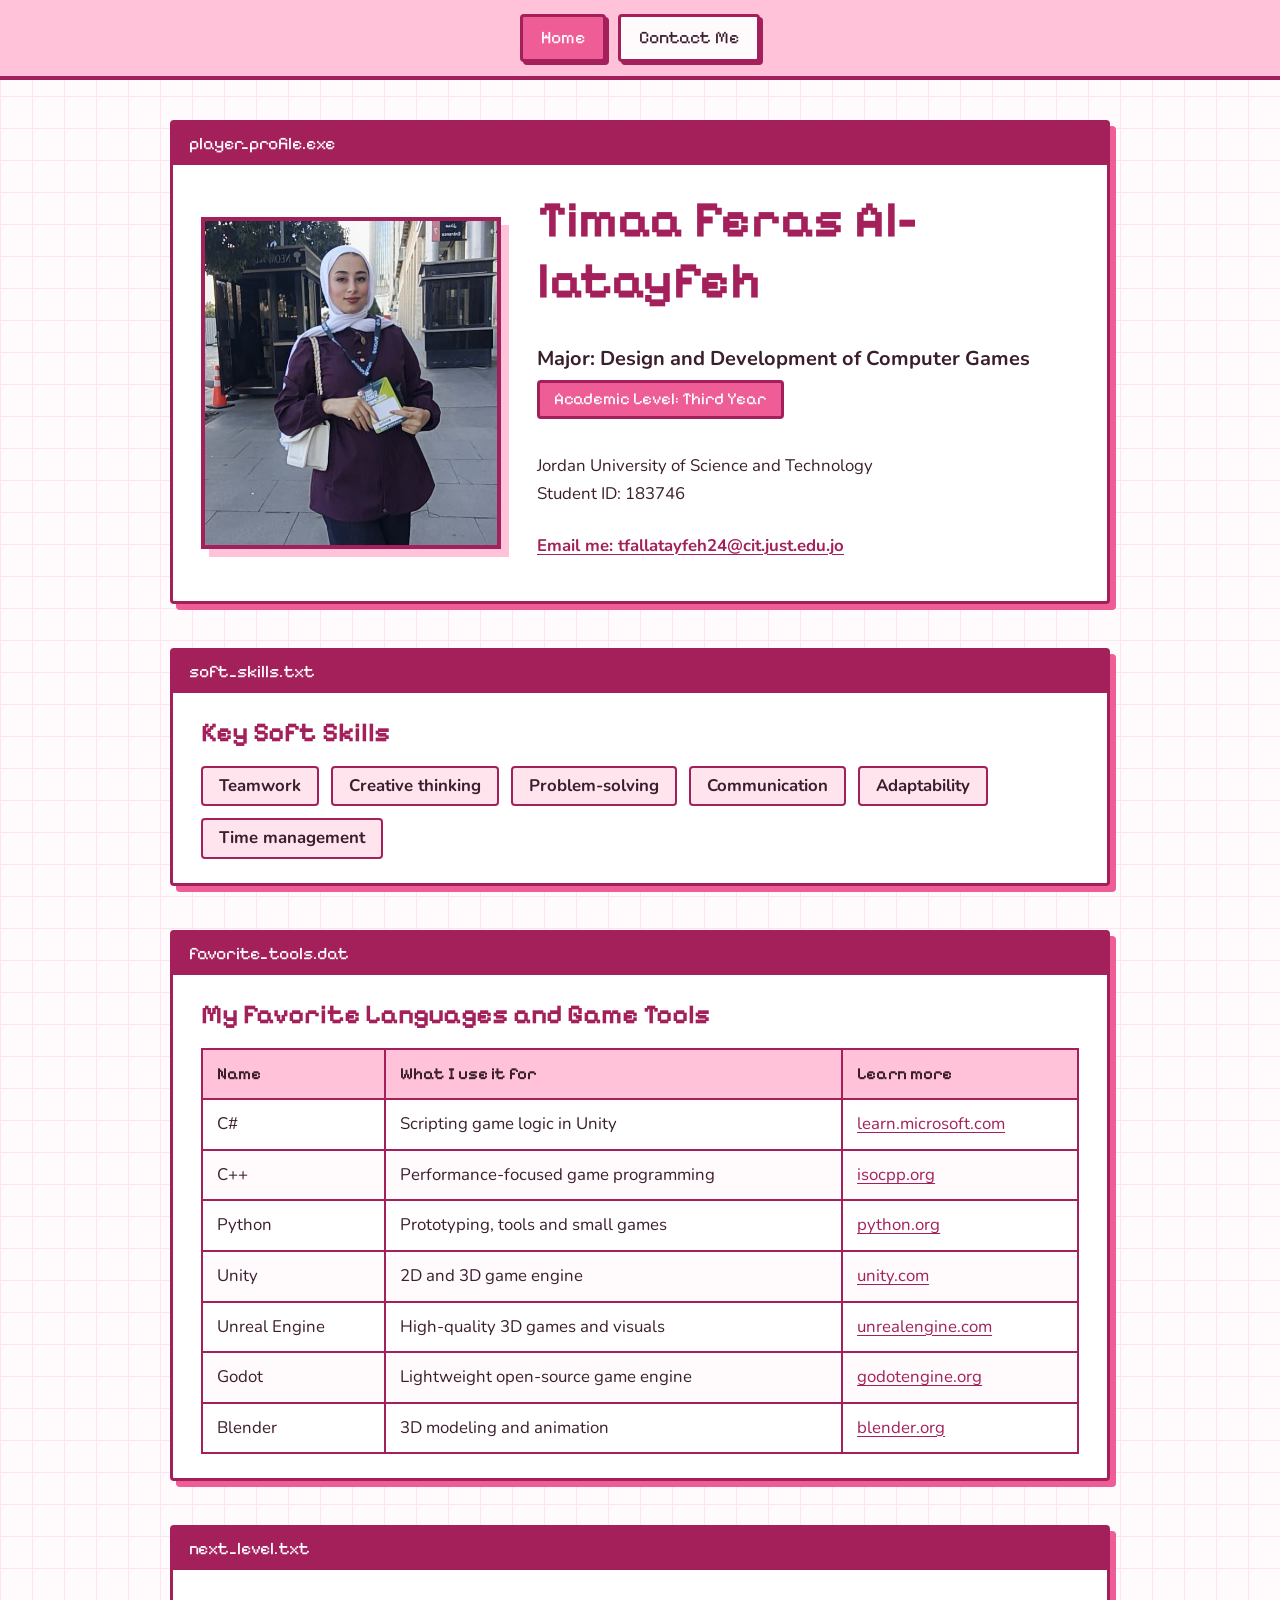
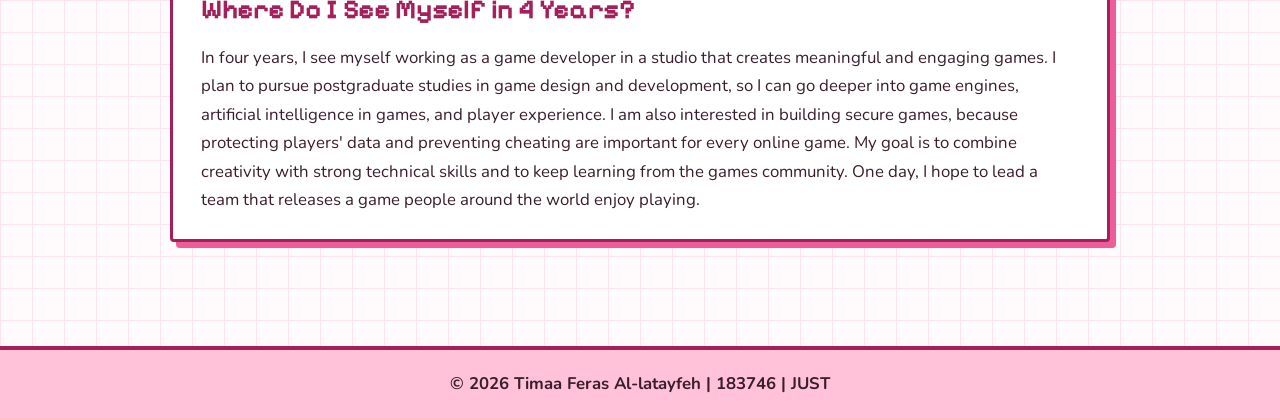
<file: index.html>
<!DOCTYPE html>
<html lang="en">
<head>
  <meta charset="UTF-8">
  <meta name="viewport" content="width=device-width, initial-scale=1">
  <title>183746 - Timaa Feras Al-latayfeh | Portfolio</title>
  <link rel="preconnect" href="https://fonts.googleapis.com">
  <link rel="preconnect" href="https://fonts.gstatic.com" crossorigin>
  <link href="https://fonts.googleapis.com/css2?family=Nunito:wght@400;700&family=Pixelify+Sans:wght@400;600&display=swap" rel="stylesheet">
  <link rel="stylesheet" href="style.css">
</head>
<body>

  <nav class="menu">
    <a href="index.html" class="active">Home</a>
    <a href="contact.html">Contact Me</a>
  </nav>

  <main>

    <!-- Intro -->
    <section class="window">
      <div class="window-title">player_profile.exe</div>
      <div class="window-body hero">
        <div class="photo-frame">
          <img src="photo.jpg" alt="Professional photo of Timaa Feras Al-latayfeh">
        </div>
        <div>
          <h1>Timaa Feras Al-latayfeh</h1>
          <p class="major">Major: Design and Development of Computer Games</p>
          <span class="level-badge">Academic Level: Third Year</span>
          <p>
            Jordan University of Science and Technology<br>
            Student ID: 183746
          </p>
          <p class="contact-line">
            <a href="mailto:tfallatayfeh24@cit.just.edu.jo">Email me: tfallatayfeh24@cit.just.edu.jo</a>
          </p>
        </div>
      </div>
    </section>

    <!-- Soft skills -->
    <section class="window">
      <div class="window-title">soft_skills.txt</div>
      <div class="window-body">
        <h2>Key Soft Skills</h2>
        <ul class="skills">
          <li>Teamwork</li>
          <li>Creative thinking</li>
          <li>Problem-solving</li>
          <li>Communication</li>
          <li>Adaptability</li>
          <li>Time management</li>
        </ul>
      </div>
    </section>

    <!-- Tools table -->
    <section class="window">
      <div class="window-title">favorite_tools.dat</div>
      <div class="window-body">
        <h2>My Favorite Languages and Game Tools</h2>
        <div class="table-wrap">
          <table>
            <thead>
              <tr>
                <th>Name</th>
                <th>What I use it for</th>
                <th>Learn more</th>
              </tr>
            </thead>
            <tbody>
              <tr>
                <td>C#</td>
                <td>Scripting game logic in Unity</td>
                <td><a href="https://learn.microsoft.com/en-us/dotnet/csharp/" target="_blank" rel="noopener">learn.microsoft.com</a></td>
              </tr>
              <tr>
                <td>C++</td>
                <td>Performance-focused game programming</td>
                <td><a href="https://isocpp.org" target="_blank" rel="noopener">isocpp.org</a></td>
              </tr>
              <tr>
                <td>Python</td>
                <td>Prototyping, tools and small games</td>
                <td><a href="https://www.python.org" target="_blank" rel="noopener">python.org</a></td>
              </tr>
              <tr>
                <td>Unity</td>
                <td>2D and 3D game engine</td>
                <td><a href="https://unity.com" target="_blank" rel="noopener">unity.com</a></td>
              </tr>
              <tr>
                <td>Unreal Engine</td>
                <td>High-quality 3D games and visuals</td>
                <td><a href="https://www.unrealengine.com" target="_blank" rel="noopener">unrealengine.com</a></td>
              </tr>
              <tr>
                <td>Godot</td>
                <td>Lightweight open-source game engine</td>
                <td><a href="https://godotengine.org" target="_blank" rel="noopener">godotengine.org</a></td>
              </tr>
              <tr>
                <td>Blender</td>
                <td>3D modeling and animation</td>
                <td><a href="https://www.blender.org" target="_blank" rel="noopener">blender.org</a></td>
              </tr>
            </tbody>
          </table>
        </div>
      </div>
    </section>

    <!-- Future goals -->
    <section class="window">
      <div class="window-title">next_level.txt</div>
      <div class="window-body">
        <h2>Where Do I See Myself in 4 Years?</h2>
        <p>
          In four years, I see myself working as a game developer in a studio that creates
          meaningful and engaging games. I plan to pursue postgraduate studies in game design
          and development, so I can go deeper into game engines, artificial intelligence in
          games, and player experience. I am also interested in building secure games, because
          protecting players' data and preventing cheating are important for every online game.
          My goal is to combine creativity with strong technical skills and to keep learning
          from the games community. One day, I hope to lead a team that releases a game people
          around the world enjoy playing.
        </p>
      </div>
    </section>

  </main>

  <footer>
    &copy; 2026 Timaa Feras Al-latayfeh | 183746 | JUST
  </footer>

</body>
</html>
</file>
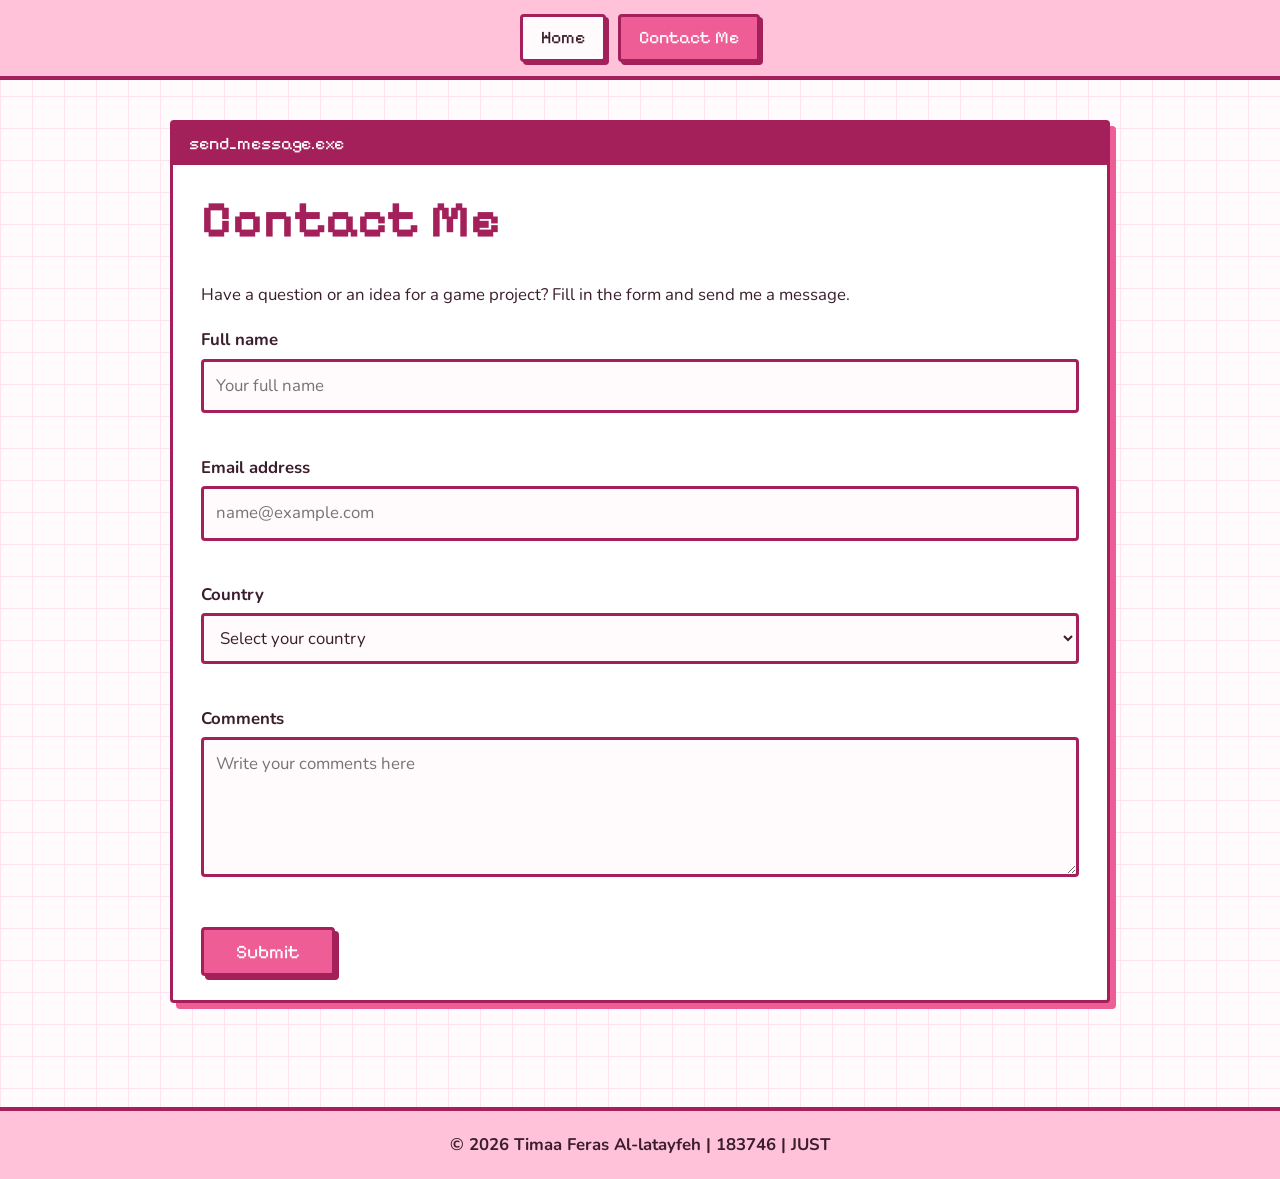
<file: contact.html>
<!DOCTYPE html>
<html lang="en">
<head>
  <meta charset="UTF-8">
  <meta name="viewport" content="width=device-width, initial-scale=1">
  <title>183746 - Timaa Feras Al-latayfeh | Contact Me</title>
  <link rel="preconnect" href="https://fonts.googleapis.com">
  <link rel="preconnect" href="https://fonts.gstatic.com" crossorigin>
  <link href="https://fonts.googleapis.com/css2?family=Nunito:wght@400;700&family=Pixelify+Sans:wght@400;600&display=swap" rel="stylesheet">
  <link rel="stylesheet" href="style.css">
</head>
<body>

  <nav class="menu">
    <a href="index.html">Home</a>
    <a href="contact.html" class="active">Contact Me</a>
  </nav>

  <main>
    <section class="window">
      <div class="window-title">send_message.exe</div>
      <div class="window-body">
        <h1>Contact Me</h1>
        <p>Have a question or an idea for a game project? Fill in the form and send me a message.</p>

        <form id="contactForm" novalidate>
          <div>
            <label for="fullname">Full name</label>
            <input type="text" id="fullname" name="fullname" placeholder="Your full name">
            <span class="error-msg" id="fullnameError"></span>
          </div>

          <div>
            <label for="email">Email address</label>
            <input type="email" id="email" name="email" placeholder="name@example.com">
            <span class="error-msg" id="emailError"></span>
          </div>

          <div>
            <label for="country">Country</label>
            <select id="country" name="country">
              <option value="">Select your country</option>
              <option>Jordan</option>
              <option>Saudi Arabia</option>
              <option>United Arab Emirates</option>
              <option>Palestine</option>
              <option>Egypt</option>
              <option>Iraq</option>
              <option>Lebanon</option>
              <option>Syria</option>
              <option>Kuwait</option>
              <option>Qatar</option>
              <option>United States</option>
              <option>United Kingdom</option>
              <option>Other</option>
            </select>
            <span class="error-msg" id="countryError"></span>
          </div>

          <div>
            <label for="comments">Comments</label>
            <textarea id="comments" name="comments" placeholder="Write your comments here"></textarea>
            <span class="error-msg" id="commentsError"></span>
          </div>

          <button type="submit">Submit</button>
        </form>
      </div>
    </section>
  </main>

  <footer>
    &copy; 2026 Timaa Feras Al-latayfeh | 183746 | JUST
  </footer>

  <script>
    var form = document.getElementById("contactForm");

    // Fields to check: id, error message
    var fields = [
      { id: "fullname", message: "Please enter your full name." },
      { id: "email",    message: "Please enter your email address." },
      { id: "country",  message: "Please select your country." },
      { id: "comments", message: "Please write your comments." }
    ];

    form.addEventListener("submit", function (event) {
      event.preventDefault();
      var allValid = true;

      for (var i = 0; i < fields.length; i++) {
        var input = document.getElementById(fields[i].id);
        var error = document.getElementById(fields[i].id + "Error");
        var value = input.value.trim();

        error.textContent = "";
        input.classList.remove("invalid");

        if (value === "") {
          error.textContent = fields[i].message;
          input.classList.add("invalid");
          allValid = false;
        } else if (fields[i].id === "email" && !/^[^\s@]+@[^\s@]+\.[^\s@]+$/.test(value)) {
          error.textContent = "Please enter a valid email, like name@example.com.";
          input.classList.add("invalid");
          allValid = false;
        }
      }

      if (!allValid) {
        alert("Please fill in all fields before submitting.");
        return;
      }

      alert("Thank you! Your form was submitted successfully.");
      form.reset();
    });
  </script>

</body>
</html>
</file>
<file: style.css>
/* ===== Design tokens (CSS variables) ===== */
:root {
  --snow: #fffafc;
  --blush: #ffe4ee;
  --petal: #ffc2d8;
  --rose: #ee5d95;
  --berry: #a3205a;
  --ink: #3b1e2d;
  --radius: 4px;
  --pixel-shadow: 6px 6px 0 var(--rose);
}

* { box-sizing: border-box; }

html { scroll-behavior: smooth; }

body {
  margin: 0;
  font-family: "Nunito", Arial, sans-serif;
  font-size: 1.05rem;
  line-height: 1.7;
  color: var(--ink);
  background-color: var(--snow);
  /* subtle pixel-grid background */
  background-image:
    linear-gradient(var(--blush) 1px, transparent 1px),
    linear-gradient(90deg, var(--blush) 1px, transparent 1px);
  background-size: 32px 32px;
}

h1, h2, h3 {
  font-family: "Pixelify Sans", "Courier New", monospace;
  color: var(--berry);
  line-height: 1.2;
  margin: 0 0 0.6em;
}

h1 { font-size: clamp(2rem, 5vw, 3.2rem); }
h2 { font-size: 1.7rem; }

a { color: var(--berry); text-underline-offset: 3px; }
a:hover { color: var(--rose); }

a:focus-visible, button:focus-visible, input:focus-visible,
select:focus-visible, textarea:focus-visible {
  outline: 3px solid var(--berry);
  outline-offset: 2px;
}

/* ===== Navigation ===== */
.menu {
  position: sticky;
  top: 0;
  z-index: 10;
  display: flex;
  justify-content: center;
  gap: 12px;
  padding: 14px 16px;
  background-color: var(--petal);
  border-bottom: 4px solid var(--berry);
}

.menu a {
  font-family: "Pixelify Sans", monospace;
  font-size: 1.1rem;
  text-decoration: none;
  color: var(--ink);
  padding: 6px 18px;
  border: 3px solid var(--berry);
  background-color: var(--snow);
  border-radius: var(--radius);
  box-shadow: 3px 3px 0 var(--berry);
  transition: transform 0.1s, box-shadow 0.1s;
}

.menu a:hover,
.menu a.active {
  background-color: var(--rose);
  color: #fff;
}

.menu a:active {
  transform: translate(3px, 3px);
  box-shadow: 0 0 0 var(--berry);
}

/* ===== Layout ===== */
main {
  max-width: 980px;
  margin: 0 auto;
  padding: 40px 20px 60px;
}

.window {
  background-color: #fff;
  border: 3px solid var(--berry);
  border-radius: var(--radius);
  box-shadow: var(--pixel-shadow);
  margin-bottom: 44px;
}

.window-title {
  background-color: var(--berry);
  color: #fff;
  font-family: "Pixelify Sans", monospace;
  font-size: 1.1rem;
  padding: 6px 16px;
}

.window-body { padding: 24px 28px; }
.window-body > :last-child { margin-bottom: 0; }

/* ===== Hero ===== */
.hero {
  display: grid;
  grid-template-columns: 300px 1fr;
  gap: 36px;
  align-items: center;
}

.photo-frame {
  border: 4px solid var(--berry);
  box-shadow: 8px 8px 0 var(--petal);
  background-color: var(--blush);
  line-height: 0;
}

.photo-frame img {
  width: 100%;
  aspect-ratio: 9 / 10;
  object-fit: cover;
  object-position: top center;
}

.hero .major {
  font-size: 1.25rem;
  font-weight: 700;
  margin: 0 0 4px;
}

.level-badge {
  display: inline-block;
  font-family: "Pixelify Sans", monospace;
  background-color: var(--rose);
  color: #fff;
  padding: 2px 14px;
  border: 3px solid var(--berry);
  border-radius: var(--radius);
  margin-bottom: 16px;
}

.contact-line a {
  display: inline-block;
  margin-top: 6px;
  font-weight: 700;
}

/* ===== Skills ===== */
.skills {
  list-style: none;
  margin: 0;
  padding: 0;
  display: flex;
  flex-wrap: wrap;
  gap: 12px;
}

.skills li {
  background-color: var(--blush);
  border: 2px solid var(--berry);
  border-radius: var(--radius);
  padding: 4px 16px;
  font-weight: 700;
}

/* ===== Table ===== */
.table-wrap { overflow-x: auto; }

table {
  width: 100%;
  border-collapse: collapse;
  min-width: 480px;
}

th, td {
  text-align: left;
  padding: 10px 14px;
  border: 2px solid var(--berry);
}

th {
  background-color: var(--petal);
  font-family: "Pixelify Sans", monospace;
  font-weight: 600;
  color: var(--ink);
}

tbody tr:nth-child(even) { background-color: var(--snow); }
tbody tr:hover { background-color: var(--blush); }

/* ===== Form ===== */
form { display: grid; gap: 20px; }

label {
  display: block;
  font-weight: 700;
  margin-bottom: 4px;
}

input, select, textarea {
  width: 100%;
  font: inherit;
  color: var(--ink);
  padding: 10px 12px;
  background-color: var(--snow);
  border: 3px solid var(--berry);
  border-radius: var(--radius);
}

textarea { min-height: 140px; resize: vertical; }

.error-msg {
  display: block;
  min-height: 1.4em;
  color: #c0143c;
  font-size: 0.9rem;
  font-weight: 700;
}

input.invalid, select.invalid, textarea.invalid {
  border-color: #c0143c;
  background-color: #fff0f3;
}

button[type="submit"] {
  justify-self: start;
  font-family: "Pixelify Sans", monospace;
  font-size: 1.2rem;
  color: #fff;
  background-color: var(--rose);
  padding: 10px 32px;
  border: 3px solid var(--berry);
  border-radius: var(--radius);
  box-shadow: 4px 4px 0 var(--berry);
  cursor: pointer;
  transition: transform 0.1s, box-shadow 0.1s;
}

button[type="submit"]:hover { background-color: var(--berry); }

button[type="submit"]:active {
  transform: translate(4px, 4px);
  box-shadow: 0 0 0 var(--berry);
}

/* ===== Footer ===== */
footer {
  text-align: center;
  padding: 20px;
  background-color: var(--petal);
  border-top: 4px solid var(--berry);
  font-weight: 700;
}

/* ===== Responsive ===== */
@media (max-width: 720px) {
  .hero { grid-template-columns: 1fr; }
  .photo-frame { max-width: 300px; margin: 0 auto; }
  .window-body { padding: 18px; }
}

@media (prefers-reduced-motion: reduce) {
  * { transition: none !important; scroll-behavior: auto !important; }
}
</file>
